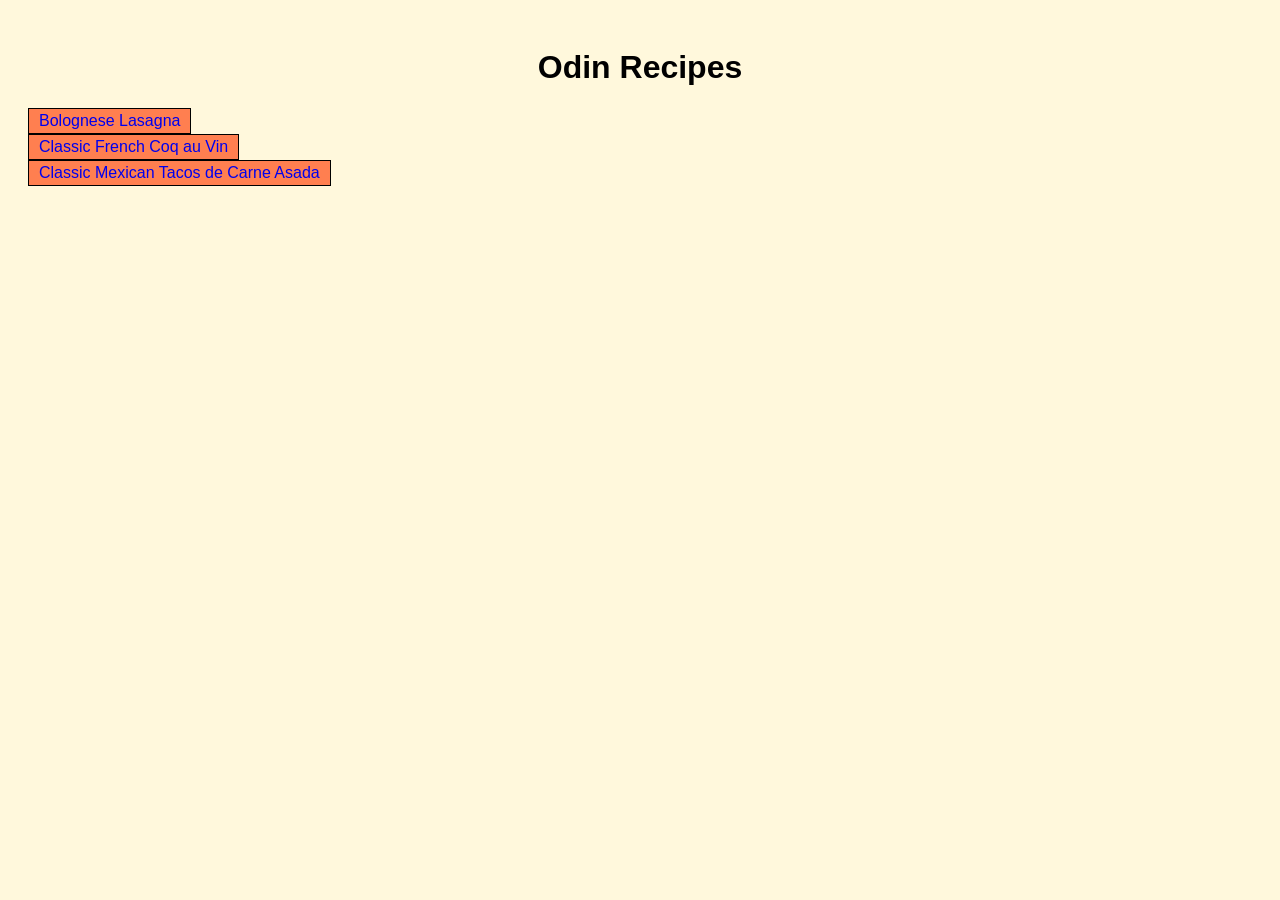
<file: index.html>
<!DOCTYPE html>
<html lang="en">
<head>
    <meta charset="UTF-8">
    <meta name="viewport" content="width=device-width, initial-scale=1.0">
    <title>Odin Recipes</title>
    <link rel="stylesheet" href="style.css">
</head>
<body>
    <h1>Odin Recipes</h1>
    <a class=¨button¨ href="recipes/lasagna.html">Bolognese Lasagna</a><br>
    <a class=¨button¨ href="recipes/chicken.html">Classic French Coq au Vin</a><br>
    <a class=¨button¨ href="recipes/tacos.html">Classic Mexican Tacos de Carne Asada</a>

</body>
</html>
</file>
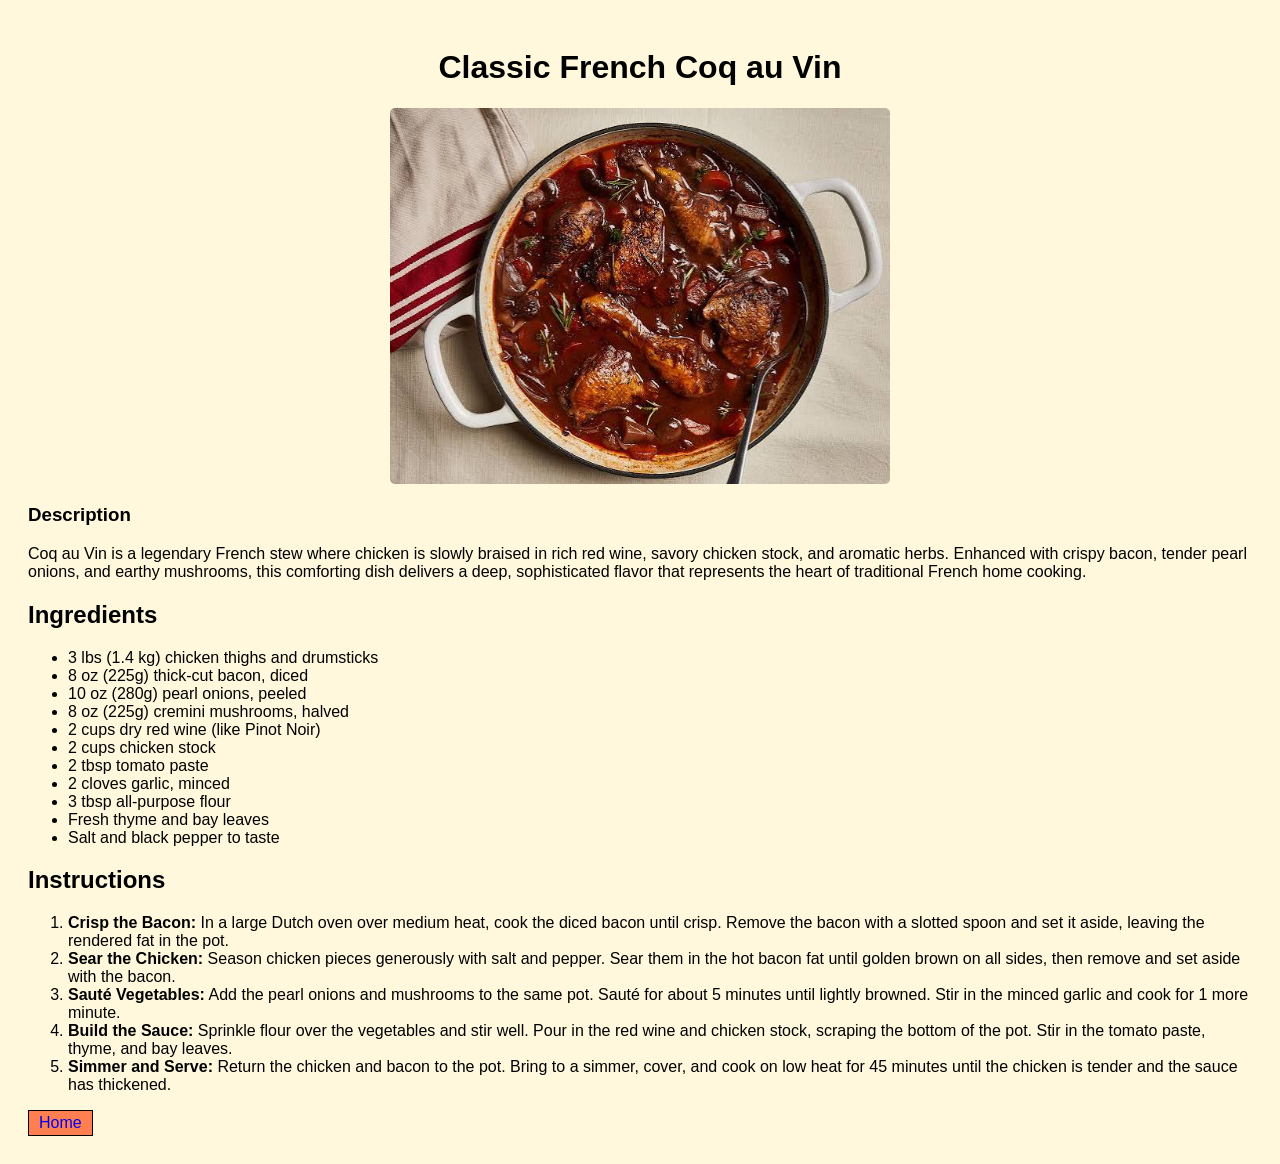
<file: recipes/chicken.html>
<!DOCTYPE html>
<html lang="en">
<head>
    <meta charset="UTF-8">
    <meta name="viewport" content="width=device-width, initial-scale=1.0">
    <title>Classic French Coq au Vin </title>
    <link rel="stylesheet" href="../style.css">
</head>
<body>
    <h1>Classic French Coq au Vin</h1>
        <img src="../imgs/chicken.jpg" alt="A delicious chicken on wine" width="500">
        <h3>Description</h3>
        <p>Coq au Vin is a legendary French stew where chicken is slowly braised in rich red wine, savory chicken stock, and aromatic herbs. Enhanced with crispy bacon, tender pearl onions, and earthy mushrooms, this comforting dish delivers a deep, sophisticated flavor that represents the heart of traditional French home cooking.</p>

        <h2>Ingredients</h2>
<ul>
    <li>3 lbs (1.4 kg) chicken thighs and drumsticks</li>
    <li>8 oz (225g) thick-cut bacon, diced</li>
    <li>10 oz (280g) pearl onions, peeled</li>
    <li>8 oz (225g) cremini mushrooms, halved</li>
    <li>2 cups dry red wine (like Pinot Noir)</li>
    <li>2 cups chicken stock</li>
    <li>2 tbsp tomato paste</li>
    <li>2 cloves garlic, minced</li>
    <li>3 tbsp all-purpose flour</li>
    <li>Fresh thyme and bay leaves</li>
    <li>Salt and black pepper to taste</li>
</ul>

<h2>Instructions</h2>
<ol>
    <li><strong>Crisp the Bacon:</strong> In a large Dutch oven over medium heat, cook the diced bacon until crisp. Remove the bacon with a slotted spoon and set it aside, leaving the rendered fat in the pot.</li>
    <li><strong>Sear the Chicken:</strong> Season chicken pieces generously with salt and pepper. Sear them in the hot bacon fat until golden brown on all sides, then remove and set aside with the bacon.</li>
    <li><strong>Sauté Vegetables:</strong> Add the pearl onions and mushrooms to the same pot. Sauté for about 5 minutes until lightly browned. Stir in the minced garlic and cook for 1 more minute.</li>
    <li><strong>Build the Sauce:</strong> Sprinkle flour over the vegetables and stir well. Pour in the red wine and chicken stock, scraping the bottom of the pot. Stir in the tomato paste, thyme, and bay leaves.</li>
    <li><strong>Simmer and Serve:</strong> Return the chicken and bacon to the pot. Bring to a simmer, cover, and cook on low heat for 45 minutes until the chicken is tender and the sauce has thickened.</li>
</ol>

     <a  class=¨button¨ href="../index.html">Home</a>
</body>
</html>
</file>
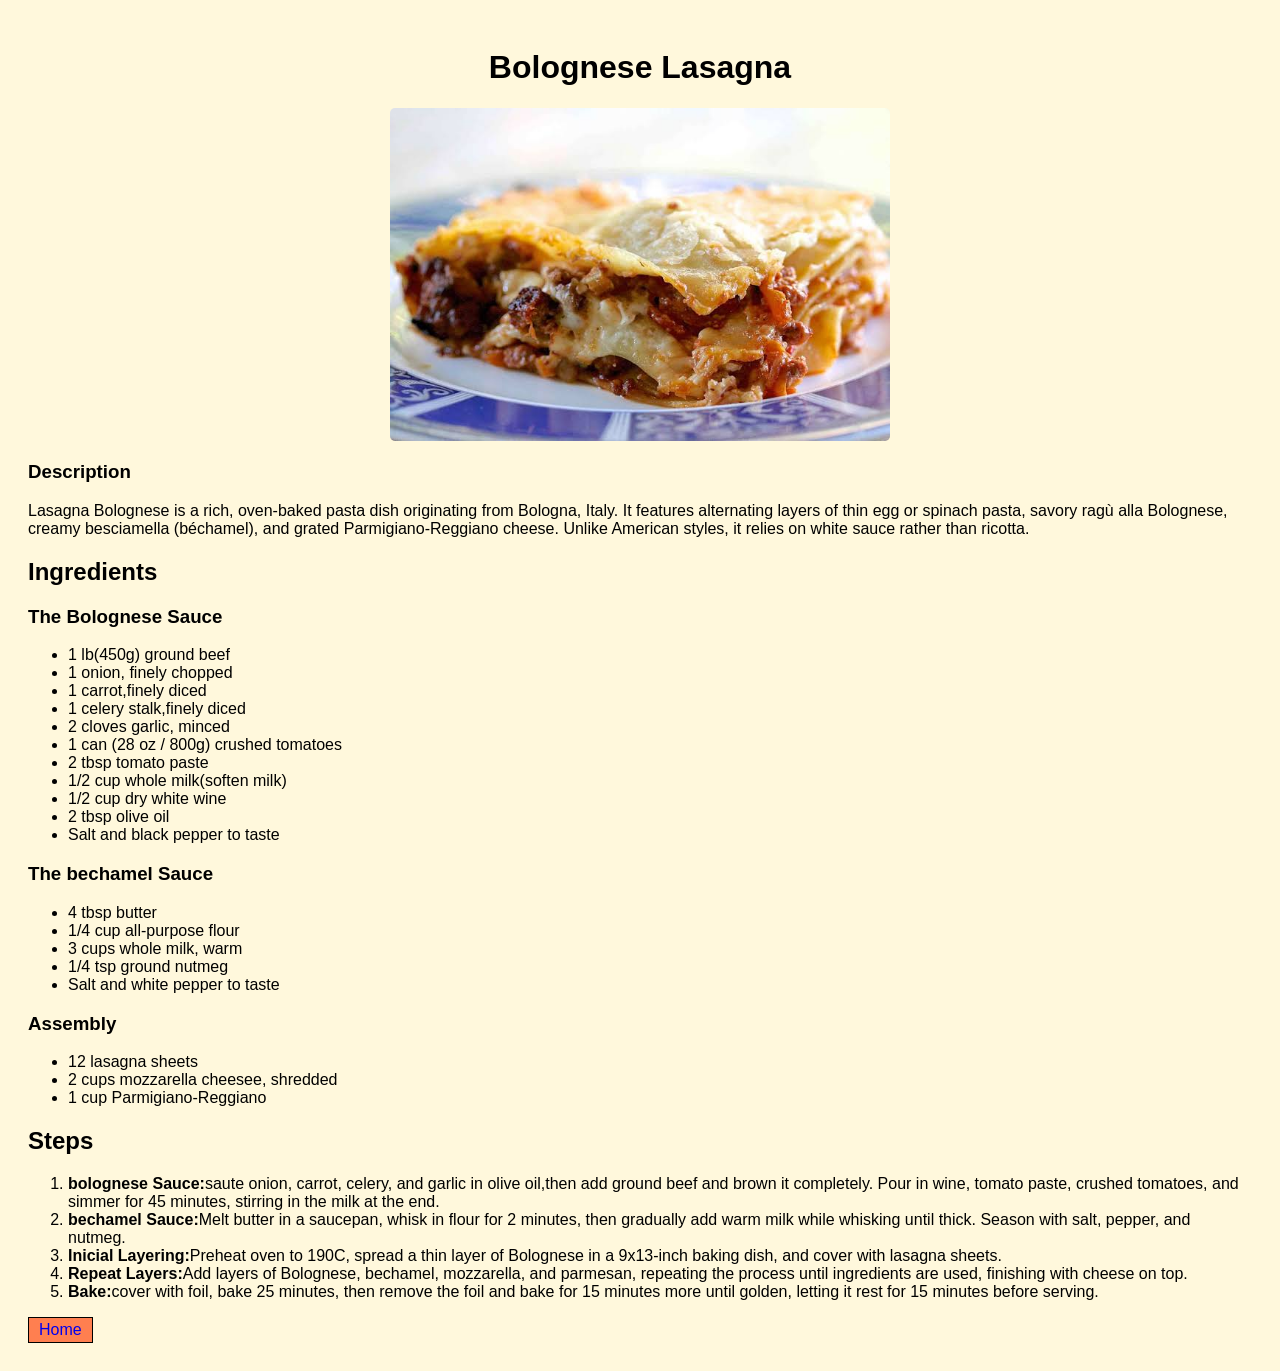
<file: recipes/lasagna.html>
<!DOCTYPE html>
<html lang="en">
<head>
    <meta charset="UTF-8">
    <meta name="viewport" content="width=device-width, initial-scale=1.0">
    <title>Bolognese Lasagna-Odin Recipes</title>
    <link rel="stylesheet" href="../style.css">
</head>
<body>
    <h1>Bolognese Lasagna</h1>
        <img src="../imgs/lasagna.jpg" alt="A delicious bolognese lasagna" width="500">
        <h3>Description</h3>
            <p>Lasagna Bolognese is a rich, oven-baked pasta dish originating from Bologna, Italy. It features alternating layers of thin egg or spinach pasta, savory ragù alla Bolognese, creamy besciamella (béchamel), and grated Parmigiano-Reggiano cheese. Unlike American styles, it relies on white sauce rather than ricotta.</p>

     <h2>Ingredients</h2>
     <h3>The Bolognese Sauce</h3>
        <ul>
            <li>1 lb(450g) ground beef</li>
            <li>1 onion, finely chopped</li>
            <li>1 carrot,finely diced</li>
            <li>1 celery stalk,finely diced </li>
            <li>2 cloves garlic, minced</li>
            <li>1 can (28 oz / 800g) crushed tomatoes</li>
            <li>2 tbsp tomato paste</li>
            <li>1/2 cup whole milk(soften milk)</li>
            <li>1/2 cup dry white wine</li>
            <li>2 tbsp olive oil</li>

            <li>Salt and black pepper to taste</li>
         </ul>
     <h3>The bechamel Sauce</h3>
         <ul>
            <li>4 tbsp butter</li>
            <li>1/4 cup all-purpose flour</li>  
            <li>3 cups whole milk, warm</li>    
            <li>1/4 tsp ground nutmeg</li>
            <li>Salt and white pepper to taste</li>
         </ul>
     <h3>Assembly</h3>
         <ul>
            <li>12 lasagna sheets</li>
            <li>2 cups mozzarella cheesee, shredded</li>
            <li>1 cup Parmigiano-Reggiano</li>
         </ul>
    <h2>Steps</h2>
         <ol>
            <li><strong>bolognese Sauce:</strong>saute onion, carrot, celery, and garlic in olive oil,then add ground beef and brown it completely. Pour in wine, tomato paste, crushed tomatoes, and simmer for 45 minutes, stirring in the milk at the end.</li>
            <li><strong>bechamel Sauce:</strong>Melt  butter in a saucepan, whisk in flour for 2 minutes, then gradually add warm milk while whisking until thick. Season with salt, pepper, and nutmeg.</li>
            <li><strong>Inicial Layering:</strong>Preheat oven to 190C, spread a thin layer of Bolognese in a 9x13-inch baking dish, and cover with lasagna sheets.</li>
            <li><strong>Repeat Layers:</strong>Add layers of Bolognese, bechamel, mozzarella, and parmesan, repeating the process until ingredients are used, finishing with cheese on top.</li>
            <li><strong>Bake:</strong>cover with foil, bake 25 minutes, then remove the foil and bake for 15 minutes more until golden, letting it rest for 15 minutes before serving.</li>
         </ol>

 <a class=¨button¨ href="../index.html">Home</a>
</body>
</html>
</file>
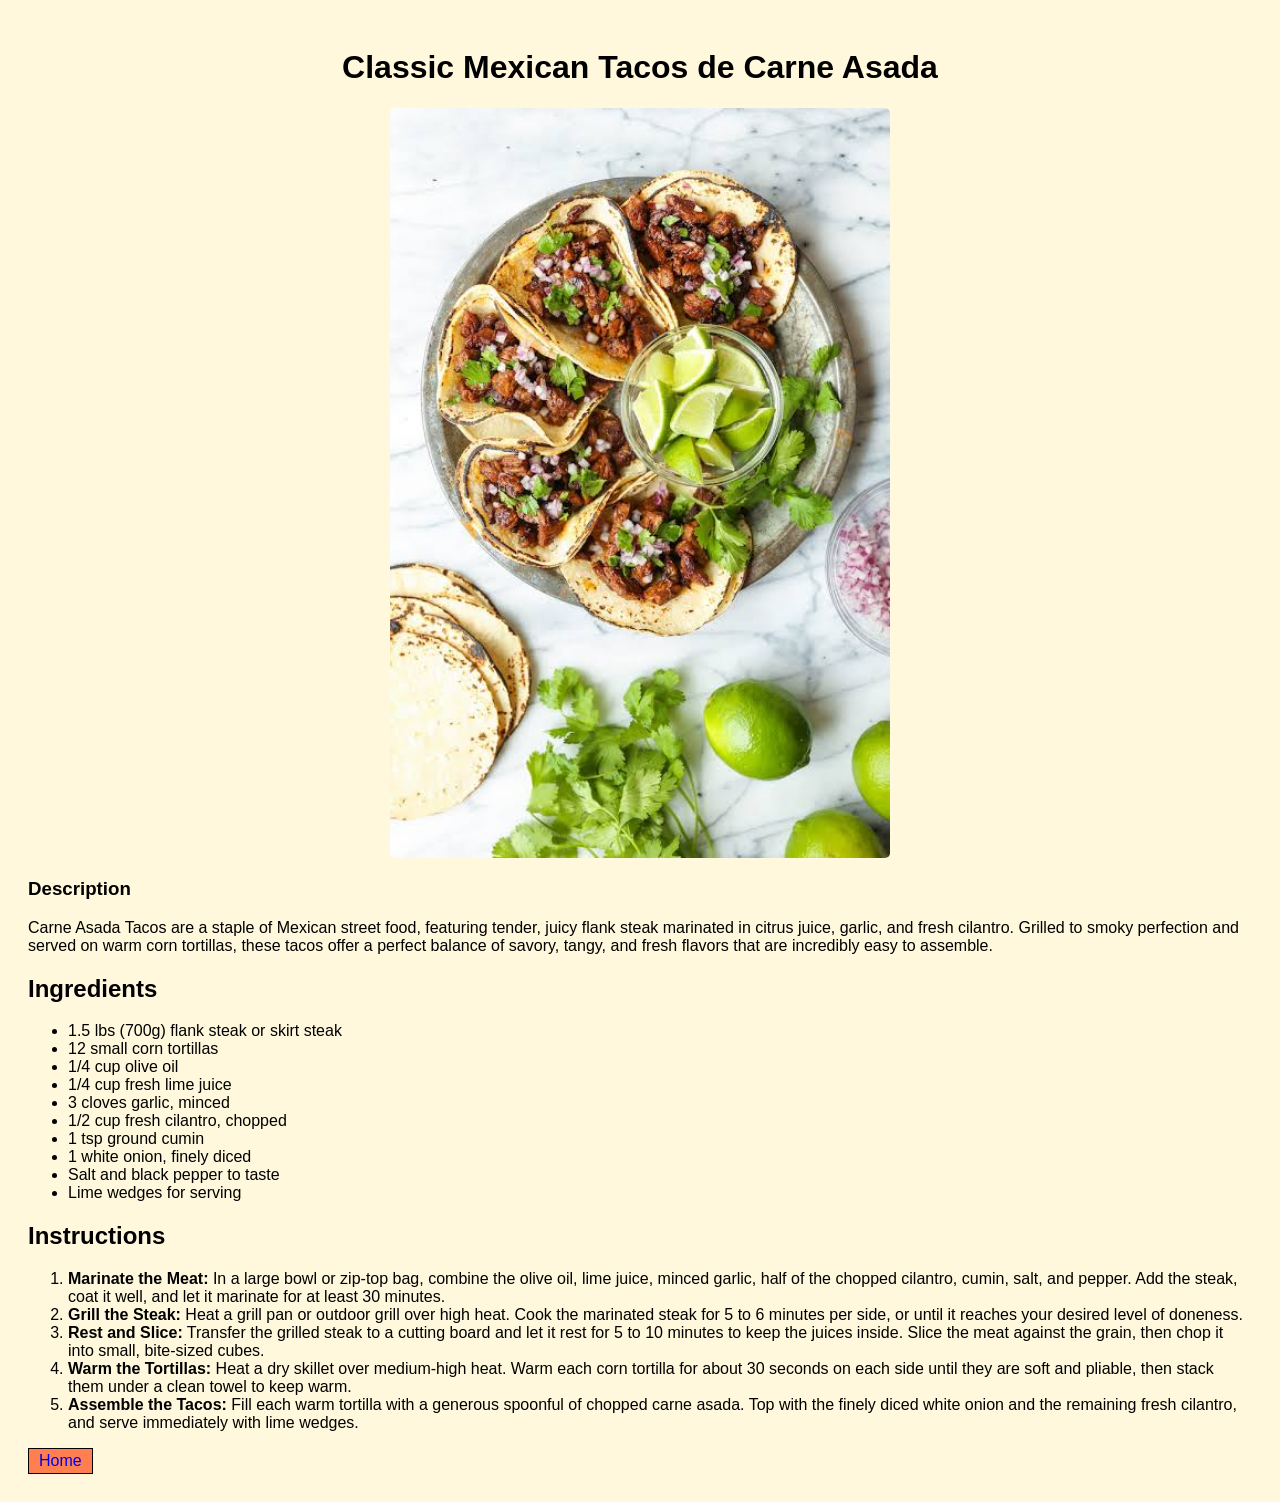
<file: recipes/tacos.html>
<!DOCTYPE html>
<html lang="en">
<head>
    <meta charset="UTF-8">
    <meta name="viewport" content="width=device-width, initial-scale=1.0">
    <title>Classic Mexican Tacos de Carne Asada</title>
    <link rel="stylesheet" href="../style.css">
</head>
<body>
    <h1>Classic Mexican Tacos de Carne Asada</h1>
      <img src="../imgs/mexicantacos.jpg" alt="A delicious tacos" width="500">
      <h3>Description</h3>
      <p>Carne Asada Tacos are a staple of Mexican street food, featuring tender, juicy flank steak marinated in citrus juice, garlic, and fresh cilantro. Grilled to smoky perfection and served on warm corn tortillas, these tacos offer a perfect balance of savory, tangy, and fresh flavors that are incredibly easy to assemble.</p>

      <h2>Ingredients</h2>
<ul>
    <li>1.5 lbs (700g) flank steak or skirt steak</li>
    <li>12 small corn tortillas</li>
    <li>1/4 cup olive oil</li>
    <li>1/4 cup fresh lime juice</li>
    <li>3 cloves garlic, minced</li>
    <li>1/2 cup fresh cilantro, chopped</li>
    <li>1 tsp ground cumin</li>
    <li>1 white onion, finely diced</li>
    <li>Salt and black pepper to taste</li>
    <li>Lime wedges for serving</li>
</ul>

<h2>Instructions</h2>
<ol>
    <li><strong>Marinate the Meat:</strong> In a large bowl or zip-top bag, combine the olive oil, lime juice, minced garlic, half of the chopped cilantro, cumin, salt, and pepper. Add the steak, coat it well, and let it marinate for at least 30 minutes.</li>
    <li><strong>Grill the Steak:</strong> Heat a grill pan or outdoor grill over high heat. Cook the marinated steak for 5 to 6 minutes per side, or until it reaches your desired level of doneness.</li>
    <li><strong>Rest and Slice:</strong> Transfer the grilled steak to a cutting board and let it rest for 5 to 10 minutes to keep the juices inside. Slice the meat against the grain, then chop it into small, bite-sized cubes.</li>
    <li><strong>Warm the Tortillas:</strong> Heat a dry skillet over medium-high heat. Warm each corn tortilla for about 30 seconds on each side until they are soft and pliable, then stack them under a clean towel to keep warm.</li>
    <li><strong>Assemble the Tacos:</strong> Fill each warm tortilla with a generous spoonful of chopped carne asada. Top with the finely diced white onion and the remaining fresh cilantro, and serve immediately with lime wedges.</li>
</ol>

    <a class=¨button¨ href="../index.html">Home</a>
</body>
</html>
</file>
<file: style.css>
*{
    font-family: Arial, Helvetica, sans-serif;
    
}
body{
background-color: cornsilk;
text-align: left;
margin: 0, auto;
padding: 20px;
}
img{
 display: block;
 border-radius: 5px;
 max-width: 100%;
 height: auto;
 margin: 0 auto 20px auto;

}
h1{
    text-align: center;
}
a{
    text-decoration: none;
    
    border: 1px solid black;
    padding: 3px 10px;
    display: inline-block;
    background-color: coral;
    
}
a:hover{
    color: white;
    
}
</file>
